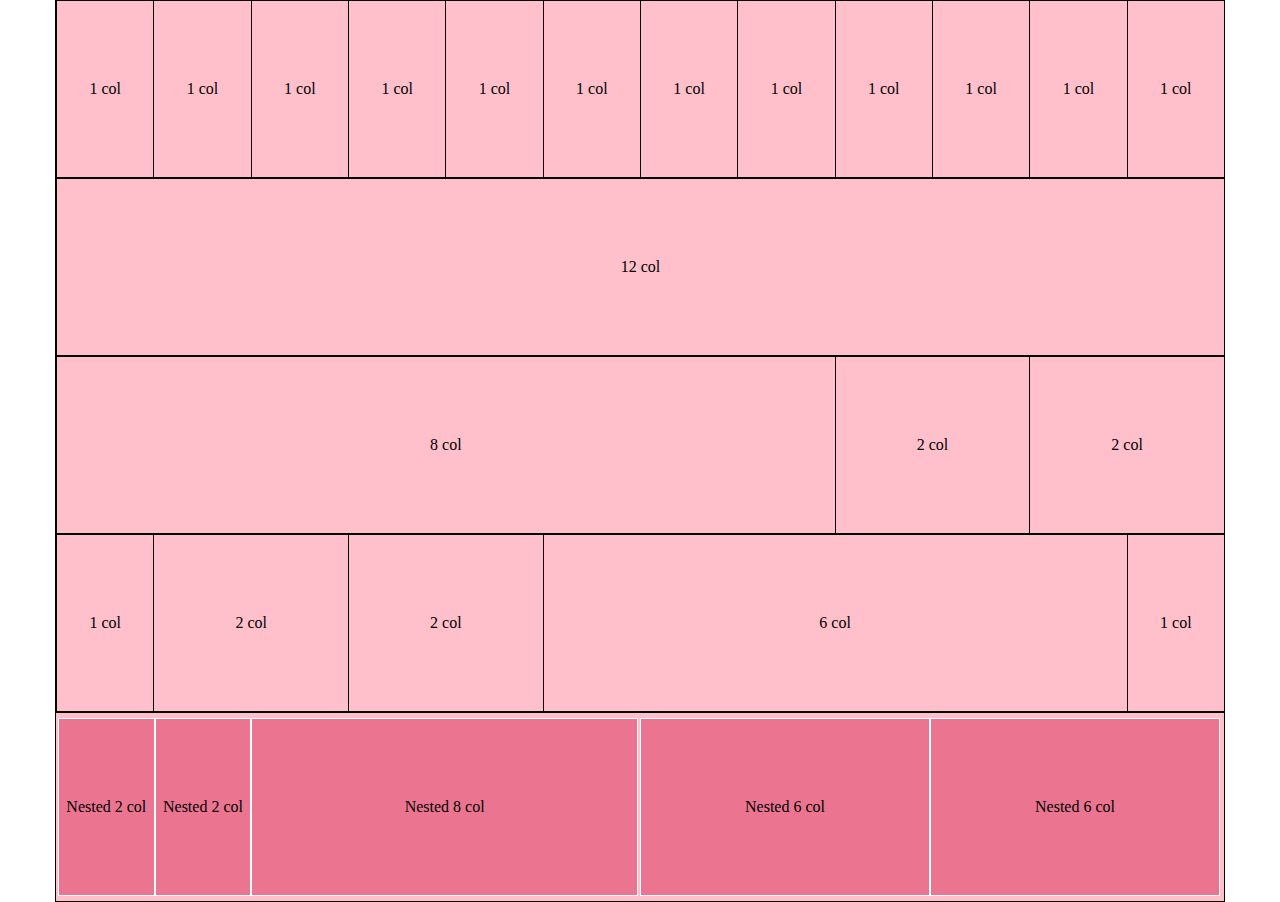
<file: index.html>
<!DOCTYPE html>
<html lang="en" dir="ltr">
  <head>
    <meta charset="utf-8">
    <title>framework 12 columns</title>
    <link rel="stylesheet" href="./assets/css/12bool.css">
    <link rel="stylesheet" href="./assets/css/master.css">
  </head>

  <body>
<!-- ROW ONE  -->
    <div class="container one">

      <div class="col-1 offset">
        <div class="content">
          1 col
        </div>
      </div>
      <div class="col-1 offset">
        <div class="content">
          1 col
        </div>
      </div>
      <div class="col-1 offset">
        <div class="content">
          1 col
        </div>
      </div>
      <div class="col-1 offset">
        <div class="content">
          1 col
        </div>
      </div>
      <div class="col-1 offset">
        <div class="content">
          1 col
        </div>
      </div>
      <div class="col-1 offset">
        <div class="content">
          1 col
        </div>
      </div>
      <div class="col-1 offset">
        <div class="content">
          1 col
        </div>
      </div>
      <div class="col-1 offset">
        <div class="content">
          1 col
        </div>
      </div>
      <div class="col-1 offset">
        <div class="content">
          1 col
        </div>
      </div>
      <div class="col-1 offset">
        <div class="content">
          1 col
        </div>
      </div>
      <div class="col-1 offset">
        <div class="content">
          1 col
        </div>
      </div>
      <div class="col-1 offset">
        <div class="content">
          1 col
        </div>
      </div>

    </div>

<!-- ROW TWO  -->
    <div class="container two">

      <div class="col-12 offset">
        <div class="content">
          12 col
        </div>
      </div>

    </div>

<!-- ROW THREE  -->
    <div class="container three">

      <div class="col-8 offset">
        <div class="content">
          8 col
        </div>
      </div>

      <div class="col-2 offset">
        <div class="content">
          2 col
        </div>
      </div>
      <div class="col-2 offset">
        <div class="content">
          2 col
        </div>
      </div>

    </div>

<!-- ROW FOUR  -->
    <div class="container four">

      <div class="col-1 offset">
        <div class="content">
          1 col
        </div>
      </div>

      <div class="col-2 offset">
        <div class="content">
          2 col
        </div>
      </div>
      <div class="col-2 offset">
        <div class="content">
          2 col
        </div>
      </div>

      <div class="col-6 offset">
        <div class="content">
          6 col
        </div>
      </div>

      <div class="col-1 offset">
        <div class="content">
          1 col
        </div>
      </div>

    </div>

<!-- ROW FIVE -->
    <div class="container five">

      <div class="row nested">
        <div class="col-2 offset">
          <div class="content">
            Nested 2 col
          </div>
        </div>
        <div class="col-2 offset">
          <div class="content">
            Nested 2 col
          </div>
        </div>

        <div class="col-8 offset">
          <div class="content">
            Nested 8 col
          </div>
        </div>
      </div>

      <div class="row nested">
        <div class="col-6 offset">
          <div class="content">
           Nested 6 col
          </div>
        </div>
        <div class="col-6 offset">
          <div class="content">
            Nested 6 col
          </div>
        </div>
      </div>
    </div>
  </body>
</html>
</file>
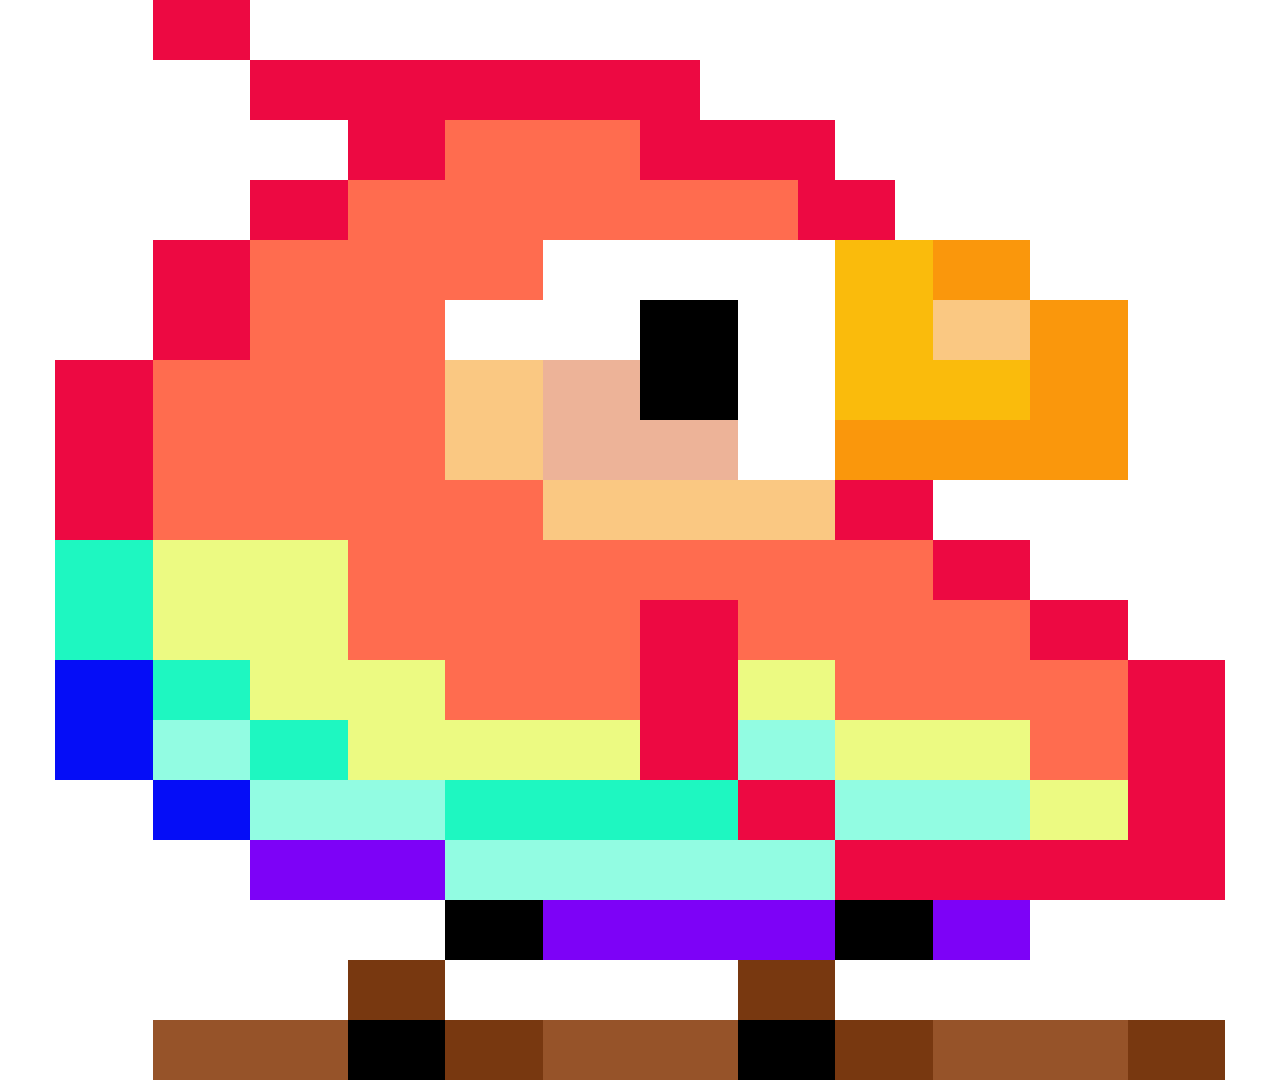
<file: index_bonus.html>
<!DOCTYPE html>
<html lang="en" dir="ltr">
  <head>
    <meta charset="utf-8">
    <title>framework 12 columns</title>
    <link rel="stylesheet" href="./assets/css/bonus.css">
  </head>

  <body>
<!-- ROW ONE  -->
    <div class="container one">

      <div class="col-1 offset">
        <div class="content">

        </div>
      </div>

      <div class="col-1 offset">
        <div class="content red dark">

        </div>
      </div>

      <div class="col-10 offset">
        <div class="content">

        </div>
      </div>

    </div>

    <div class="container two">

      <div class="col-2 offset">
        <div class="content">

        </div>
      </div>

      <div class="col-5 offset">
        <div class="content red dark">

        </div>
      </div>

      <div class="col-5 offset">
        <div class="content">

        </div>
      </div>

    </div>

    <div class="container three">

      <div class="col-3 offset">
        <div class="content">

        </div>
      </div>

      <div class="col-1 offset">
        <div class="content red dark">

        </div>
      </div>

      <div class="col-2 offset">
        <div class="content red light">

        </div>
      </div>

      <div class="col-2 offset">
        <div class="content red dark">

        </div>
      </div>

      <div class="col-3 offset">
        <div class="content">

        </div>
      </div>

    </div>

    <div class="container four">

      <div class="col-2 offset">
        <div class="content">

        </div>
      </div>

      <div class="col-1 offset">
        <div class="content red dark">

        </div>
      </div>

      <div class="col-5 offset">
        <div class="content red light">

        </div>
      </div>

      <div class="col-1 offset">
        <div class="content red dark">

        </div>
      </div>

      <div class="col-2 offset">
        <div class="content">

        </div>
      </div>

    </div>

    <div class="container five">

      <div class="col-1 offset">
        <div class="content">

        </div>
      </div>

      <div class="col-1 offset">
        <div class="content red dark">

        </div>
      </div>

      <div class="col-3 offset">
        <div class="content red light">

        </div>
      </div>

      <div class="col-3 offset">
        <div class="content white">

        </div>
      </div>

      <div class="col-1 offset">
        <div class="content yellow">

        </div>
      </div>

      <div class="col-1 offset">
        <div class="content orange">

        </div>
      </div>


      <div class="col-2 offset">
        <div class="content">

        </div>
      </div>

    </div>

    <div class="container six">

      <div class="col-1 offset">
        <div class="content">

        </div>
      </div>

      <div class="col-1 offset">
        <div class="content red dark">

        </div>
      </div>

      <div class="col-2 offset">
        <div class="content red light">

        </div>
      </div>

      <div class="col-2 offset">
        <div class="content white">

        </div>
      </div>

      <div class="col-1 offset">
        <div class="content black">

        </div>
      </div>

      <div class="col-1 offset">
        <div class="content white">

        </div>
      </div>

      <div class="col-1 offset">
        <div class="content yellow">

        </div>
      </div>

      <div class="col-1 offset">
        <div class="content light yellow">

        </div>
      </div>

      <div class="col-1 offset">
        <div class="content orange">

        </div>
      </div>

      <div class="col-1 offset">
        <div class="content white">

        </div>
      </div>

    </div>

    <div class="container seven">

      <div class="col-1 offset">
        <div class="content red dark">

        </div>
      </div>

      <div class="col-3 offset">
        <div class="content red light">

        </div>
      </div>

      <div class="col-1 offset">
        <div class="content light yellow">

        </div>
      </div>

      <div class="col-1 offset">
        <div class="content pink">

        </div>
      </div>

      <div class="col-1 offset">
        <div class="content black">

        </div>
      </div>

      <div class="col-1 offset">
        <div class="content white">

        </div>
      </div>

      <div class="col-2 offset">
        <div class="content yellow">

        </div>
      </div>

      <div class="col-1 offset">
        <div class="content orange">

        </div>
      </div>

      <div class="col-1 offset">
        <div class="content white">

        </div>
      </div>

    </div>

    <div class="container eight">

      <div class="col-1 offset">
        <div class="content red dark">

        </div>
      </div>

      <div class="col-3 offset">
        <div class="content red light">

        </div>
      </div>

      <div class="col-1 offset">
        <div class="content light yellow">

        </div>
      </div>

      <div class="col-2 offset">
        <div class="content pink">

        </div>
      </div>

      <div class="col-1 offset">
        <div class="content white">

        </div>
      </div>

      <div class="col-3 offset">
        <div class="content orange">

        </div>
      </div>

      <div class="col-1 offset">
        <div class="content white">

        </div>
      </div>

    </div>

    <div class="container nine">

      <div class="col-1 offset">
        <div class="content red dark">

        </div>
      </div>

      <div class="col-4 offset">
        <div class="content red light">

        </div>
      </div>

      <div class="col-3 offset">
        <div class="content light yellow">

        </div>
      </div>

      <div class="col-1 offset">
        <div class="content red dark">

        </div>
      </div>

      <div class="col-3 offset">
        <div class="content white">

        </div>
      </div>

    </div>

    <div class="container ten">

      <div class="col-1 offset">
        <div class="content light green">

        </div>
      </div>

      <div class="col-2 offset">
        <div class="content flashyellow">

        </div>
      </div>

      <div class="col-6 offset">
        <div class="content red light">

        </div>
      </div>

      <div class="col-1 offset">
        <div class="content red dark">

        </div>
      </div>

      <div class="col-2 offset">
        <div class="content">

        </div>
      </div>

    </div>

    <div class="container eleven">

      <div class="col-1 offset">
        <div class="content light green">

        </div>
      </div>

      <div class="col-2 offset">
        <div class="content flashyellow">

        </div>
      </div>

      <div class="col-3 offset">
        <div class="content red light">

        </div>
      </div>

      <div class="col-1 offset">
        <div class="content red dark">

        </div>
      </div>

      <div class="col-3 offset">
        <div class="content red light">

        </div>
      </div>

      <div class="col-1 offset">
        <div class="content red dark">

        </div>
      </div>

      <div class="col-1 offset">
        <div class="content">

        </div>
      </div>

    </div>

    <div class="container twelve">

      <div class="col-1 offset">
        <div class="content blue">

        </div>
      </div>

      <div class="col-1 offset">
        <div class="content light green">

        </div>
      </div>

      <div class="col-2 offset">
        <div class="content flashyellow">

        </div>
      </div>

      <div class="col-2 offset">
        <div class="content red light">

        </div>
      </div>

      <div class="col-1 offset">
        <div class="content red dark">

        </div>
      </div>

      <div class="col-1 offset">
        <div class="content flashyellow">

        </div>
      </div>

      <div class="col-2 offset">
        <div class="content red light">

        </div>
      </div>

      <div class="col-1 offset">
        <div class="content red light">

        </div>
      </div>

      <div class="col-1 offset">
        <div class="content red dark">

        </div>
      </div>

    </div>

    <div class="container thirteen">

      <div class="col-1 offset">
        <div class="content blue">

        </div>
      </div>

      <div class="col-1 offset">
        <div class="content lightblue">

        </div>
      </div>

      <div class="col-1 offset">
        <div class="content light green">

        </div>
      </div>

      <div class="col-3 offset">
        <div class="content flashyellow">

        </div>
      </div>

      <div class="col-1 offset">
        <div class="content red dark">

        </div>
      </div>

      <div class="col-1 offset">
        <div class="content lightblue ">

        </div>
      </div>

      <div class="col-2 offset">
        <div class="content flashyellow">

        </div>
      </div>

      <div class="col-1 offset">
        <div class="content red light">

        </div>
      </div>

      <div class="col-1 offset">
        <div class="content red dark">

        </div>
      </div>

    </div>

    <div class="container fourteen">

      <div class="col-1 offset">
        <div class="content ">

        </div>
      </div>

      <div class="col-1 offset">
        <div class="content blue">

        </div>
      </div>

      <div class="col-2 offset">
        <div class="content lightblue">

        </div>
      </div>

      <div class="col-3 offset">
        <div class="content light green">

        </div>
      </div>

      <div class="col-1 offset">
        <div class="content red dark">

        </div>
      </div>

      <div class="col-2 offset">
        <div class="content lightblue">

        </div>
      </div>

      <div class="col-1 offset">
        <div class="content flashyellow">

        </div>
      </div>

      <div class="col-1 offset">
        <div class="content red dark">

        </div>
      </div>

    </div>

    <div class="container fifteen">

      <div class="col-2 offset">
        <div class="content">

        </div>
      </div>


      <div class="col-2 offset">
        <div class="content violet">

        </div>
      </div>

      <div class="col-4 offset">
        <div class="content lightblue">

        </div>
      </div>

      <div class="col-4 offset">
        <div class="content red dark">

        </div>
      </div>

    </div>

    <div class="container sixteen">

      <div class="col-4 offset">
        <div class="content">

        </div>
      </div>

      <div class="col-1 offset">
        <div class="content black">

        </div>
      </div>

      <div class="col-3 offset">
        <div class="content violet">

        </div>
      </div>

      <div class="col-1 offset">
        <div class="content black">

        </div>
      </div>

      <div class="col-1 offset">
        <div class="content violet">

        </div>
      </div>

      <div class="col-2 offset">
        <div class="content red">

        </div>
      </div>

    </div>

    <div class="container seventeen">

      <div class="col-3 offset">
        <div class="content">

        </div>
      </div>

      <div class="col-1 offset">
        <div class="content brown">

        </div>
      </div>

      <div class="col-3 offset">
        <div class="content">

        </div>
      </div>

      <div class="col-1 offset">
        <div class="content brown">

        </div>
      </div>

      <div class="col-4 offset">
        <div class="content">

        </div>
      </div>

    </div>

    <div class="container eighteen">

      <div class="col-1 offset">
        <div class="content ">

        </div>
      </div>

      <div class="col-2 offset">
        <div class="content light brown">

        </div>
      </div>

      <div class="col-1 offset">
        <div class="content black">

        </div>
      </div>

      <div class="col-1 offset">
        <div class="content brown">

        </div>
      </div>

      <div class="col-2 offset">
        <div class="content light brown">

        </div>
      </div>

      <div class="col-1 offset">
        <div class="content black">

        </div>
      </div>

      <div class="col-1 offset">
        <div class="content brown">

        </div>
      </div>

      <div class="col-2 offset">
        <div class="content light brown">

        </div>
      </div>

      <div class="col-1 offset">
        <div class="content brown">

        </div>
      </div>

    </div>














  </body>
</html>
</file>
<file: assets/css/12bool.css>
* {
  margin: 0;
  padding: 0;
  box-sizing: border-box;
}

.container {
  max-width: 1170px;
  margin: 0 auto;
}

.container {
  background-color: pink;
  border: black solid 1px;
}

.row.nested {
  width: 580px;
  float: left;
  margin-top: 5px;
  margin-bottom: 5px;
  margin-left: 2px;
}

[class*="col-"] {
  float: left;
  height: 100%;
  border-left: black solid 1px;
}

.container::after {
  content: "";
  display: table;
  clear: both;
}

/* COLUMNS ROW ONE */

.col-1 {
  width: calc(100% / 12);
}

/* COLUMNS ROW TWO */

.col-12 {
  width: 100%;
}

/* COLUMNS ROW THREEE */

.col-8 {
  width: calc(100% / 12 * 8);
}

.col-2 {
  width: calc(100% / 12 * 2);
}

/* COLUMNS ROW FOUR */

.col-6 {
  width: 50%;
}

/* COLUMNS ROW FIVE */









/*

.col-1 {
  width: calc(100% / 12);
}

.col-2 {
  width: calc(100% / 12 * 2);
}

.col-3 {
  width: 25%;
}

.col-4 {
  width: calc(100% / 12 * 4);
}

.col-5 {
  width: calc(100% / 13 * 5);
}

.col-6 {
  width: 50%;
}

.col-7 {
  width: calc(100% / 12 * 7);
}

.col-8 {
  width: calc(100% / 12 * 8);
}

.col-9 {
  width: 75%;
}

.col-10 {
  width: calc(100% / 12 * 10);
}

.col-11 {
  width: calc(100% / 12 * 11);
}

.col-12 {
  width: 100%;
} */
</file>
<file: assets/css/master.css>
.content {
  text-align: center;
  line-height: 11em;
}

.row.nested > div {
  background-color: #eb7591;
  border: white solid 1px;
}
</file>
<file: assets/css/bonus.css>
* {
  margin: 0;
  padding: 0;
  box-sizing: border-box;
}

.container {
  max-width: 1170px;
  height: 60px;
  margin: 0 auto;
}


[class*="col-"] {
  float: left;
  height: 100%;
}

.container::after {
  content: "";
  display: table;
  clear: both;
}
/* COLORS */
.content.red.light {
  height: 100%;
  background-color: #ff6c4f;
}

.content.red.dark {
  height: 100%;
  background-color: #ed0942;
}

.content.white {
  height: 100%;
  background-color: white;
}

.content.light.yellow {
  height: 100%;
  background-color: #fac882;
}

.content.yellow {
  height: 100%;
  background-color: #fabb0c;
}

.content.flashyellow {
  height: 100%;
  background-color: #ecfa82;
}

.content.green {
  height: 100%;
  background-color: green;
}

.content.light.green {
  height: 100%;
  background-color: #1ef7c1;
}

.content.black {
  height: 100%;
  background-color: black;
}

.content.pink {
  height: 100%;
  background-color: #edb398;
}

.content.orange {
  height: 100%;
  background-color: #fa970c;
}

.content.lightblue{
  height: 100%;
  background-color: #92fce2;
}

.content.blue {
  height: 100%;
  background-color: #050df7;
}

.content.violet {
  height: 100%;
  background-color: #7d02f7;
}

.content.brown {
  height: 100%;
  background-color: #783810;
}

.content.light.brown {
  height: 100%;
  background-color: #965329;
}

/* COLORS */

.col-1 {
  width: calc(100% / 12);
}

.col-2 {
  width: calc(100% / 12 * 2);
}

.col-3 {
  width: 25%;
}

.col-4 {
  width: calc(100% / 12 * 4);
}

.col-5 {
  width: calc(100% / 13 * 5);
}

.col-6 {
  width: 50%;
}

.col-7 {
  width: calc(100% / 12 * 7);
}

.col-8 {
  width: calc(100% / 12 * 8);
}

.col-9 {
  width: 75%;
}

.col-10 {
  width: calc(100% / 12 * 10);
}

.col-11 {
  width: calc(100% / 12 * 11);
}

.col-12 {
  width: 100%;
} */
</file>
